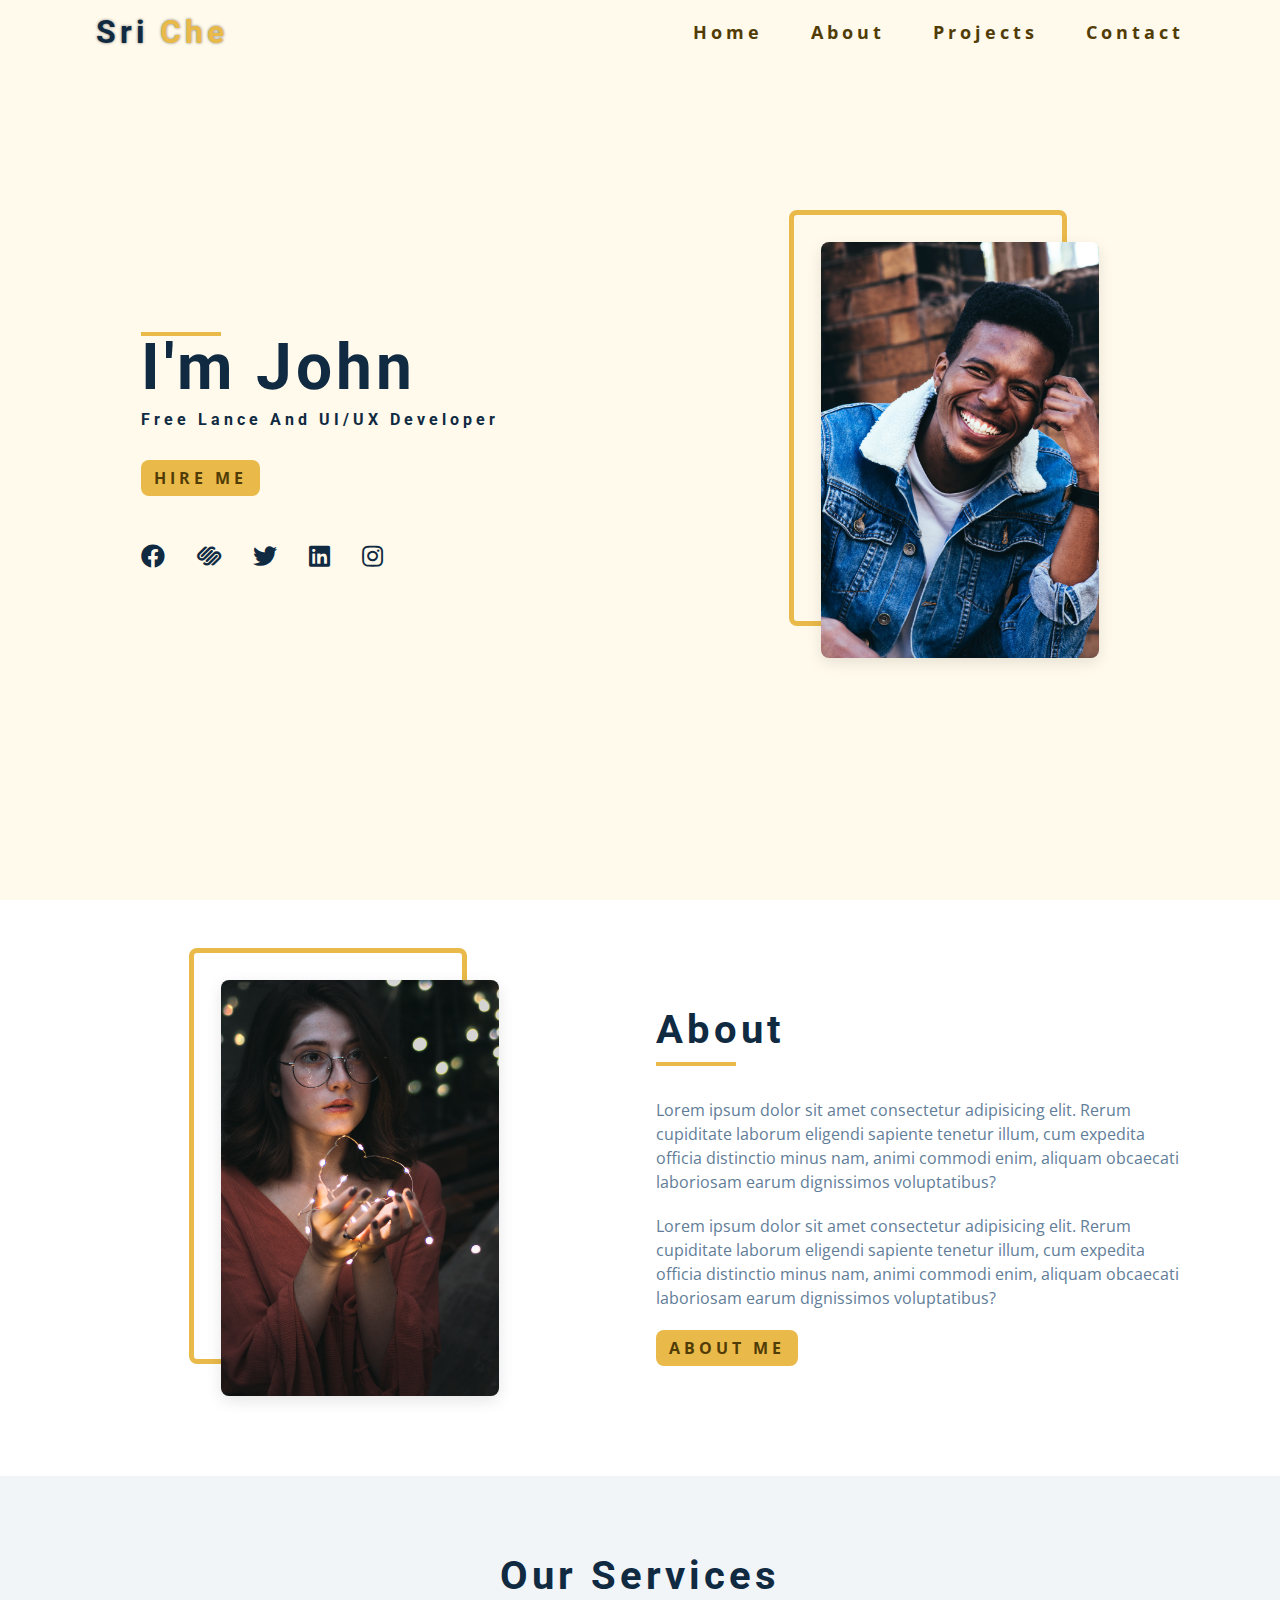
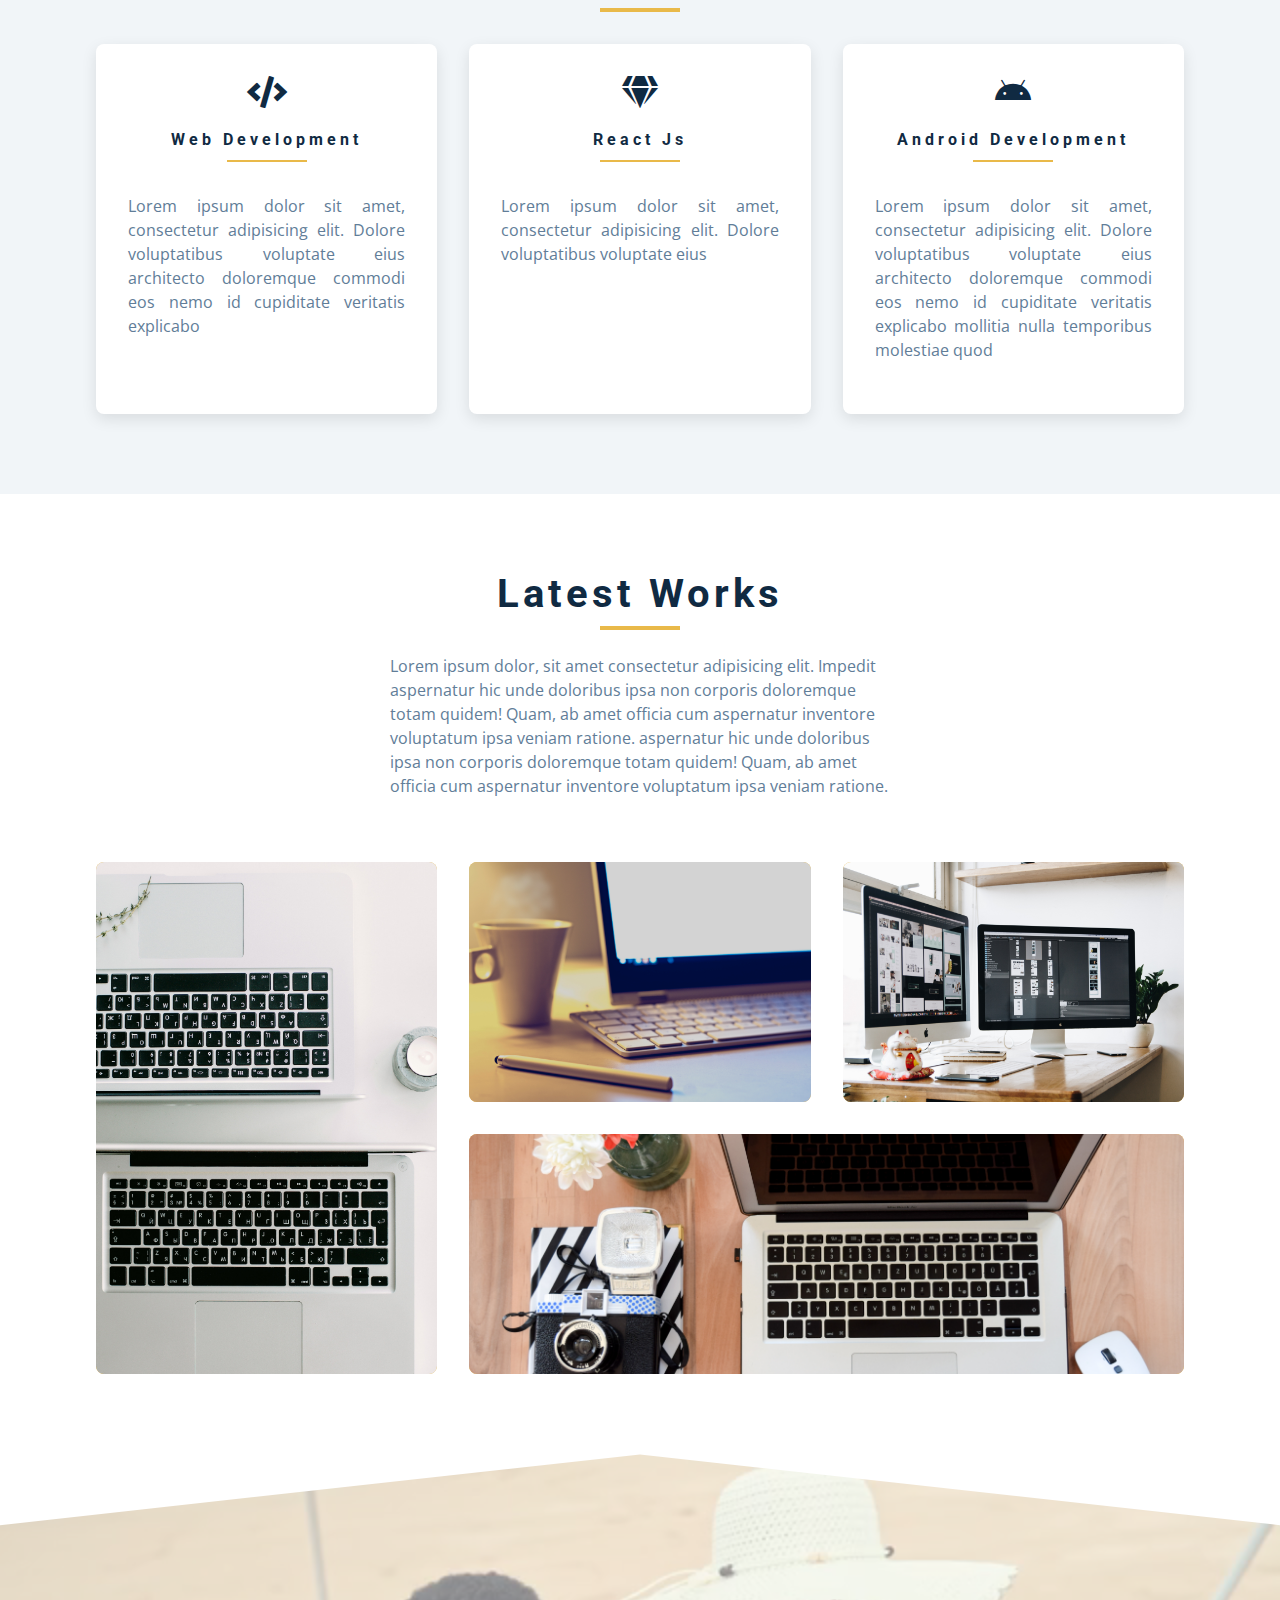
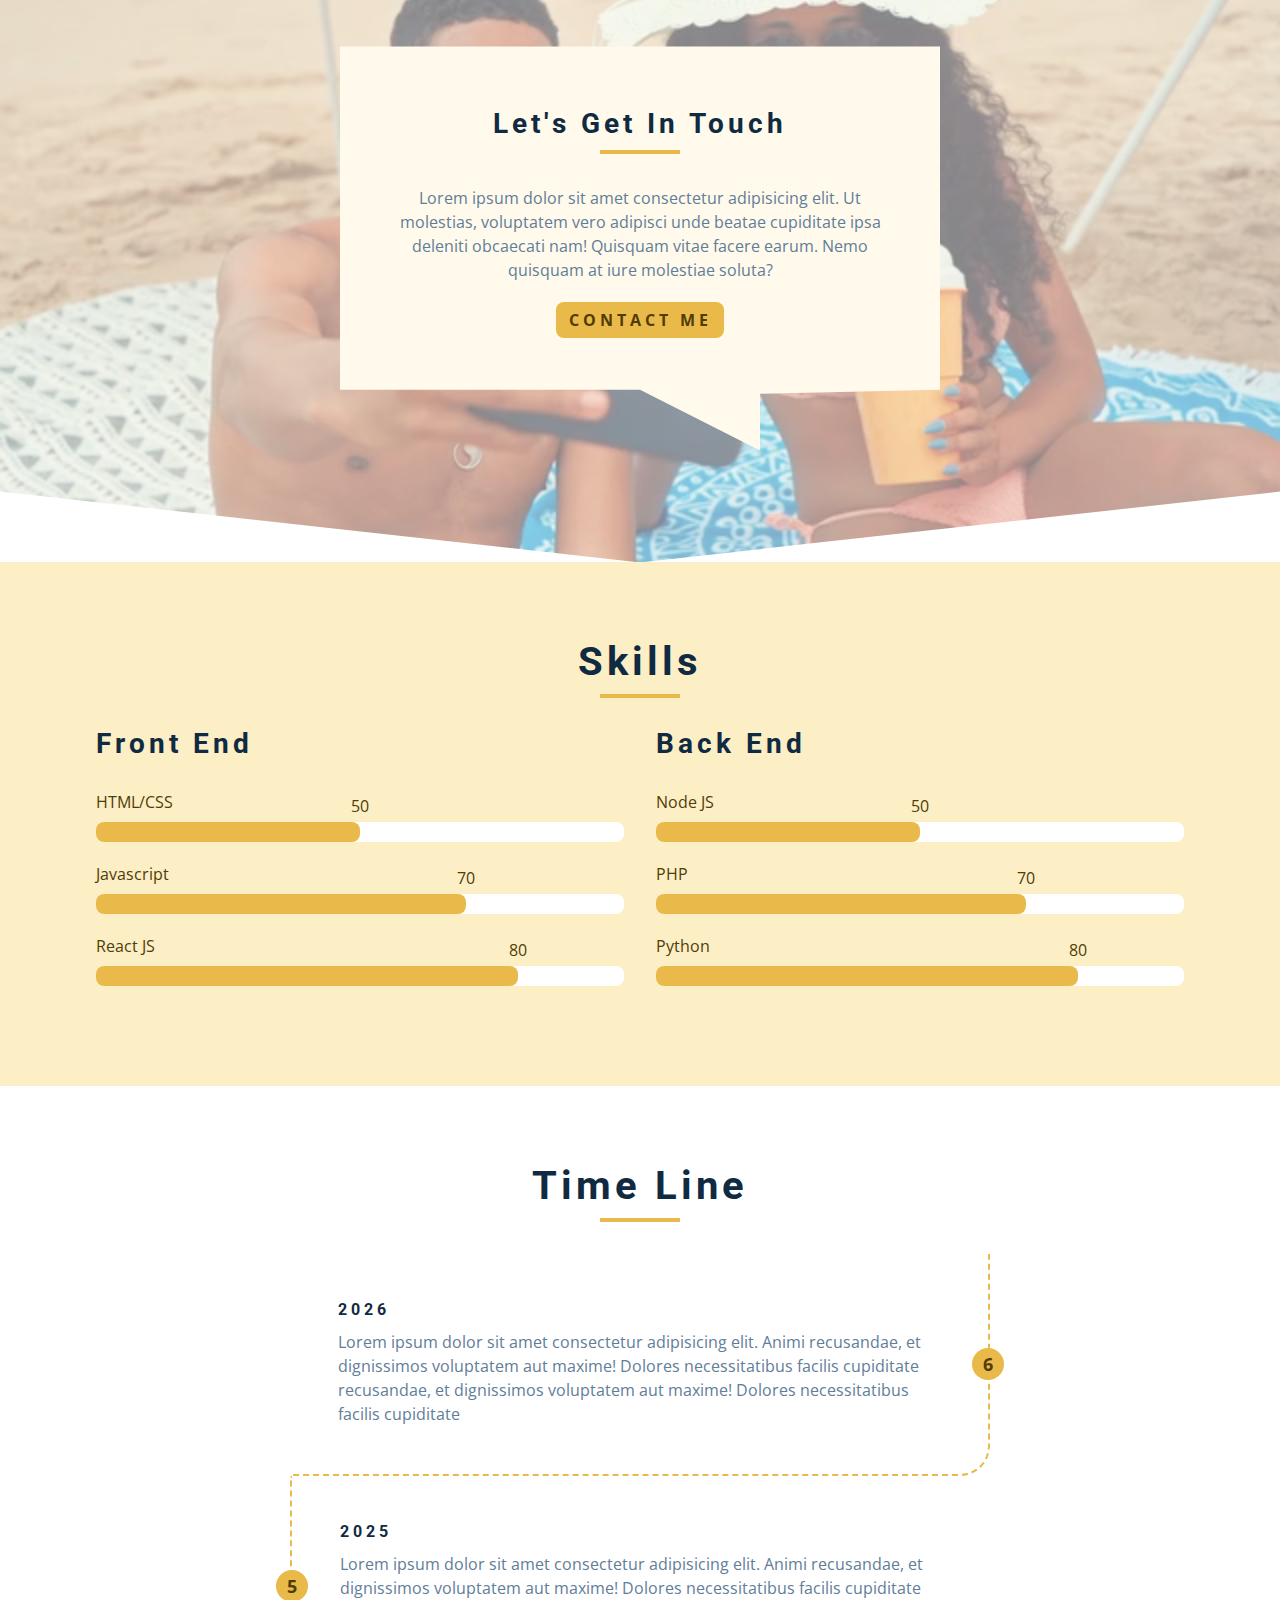
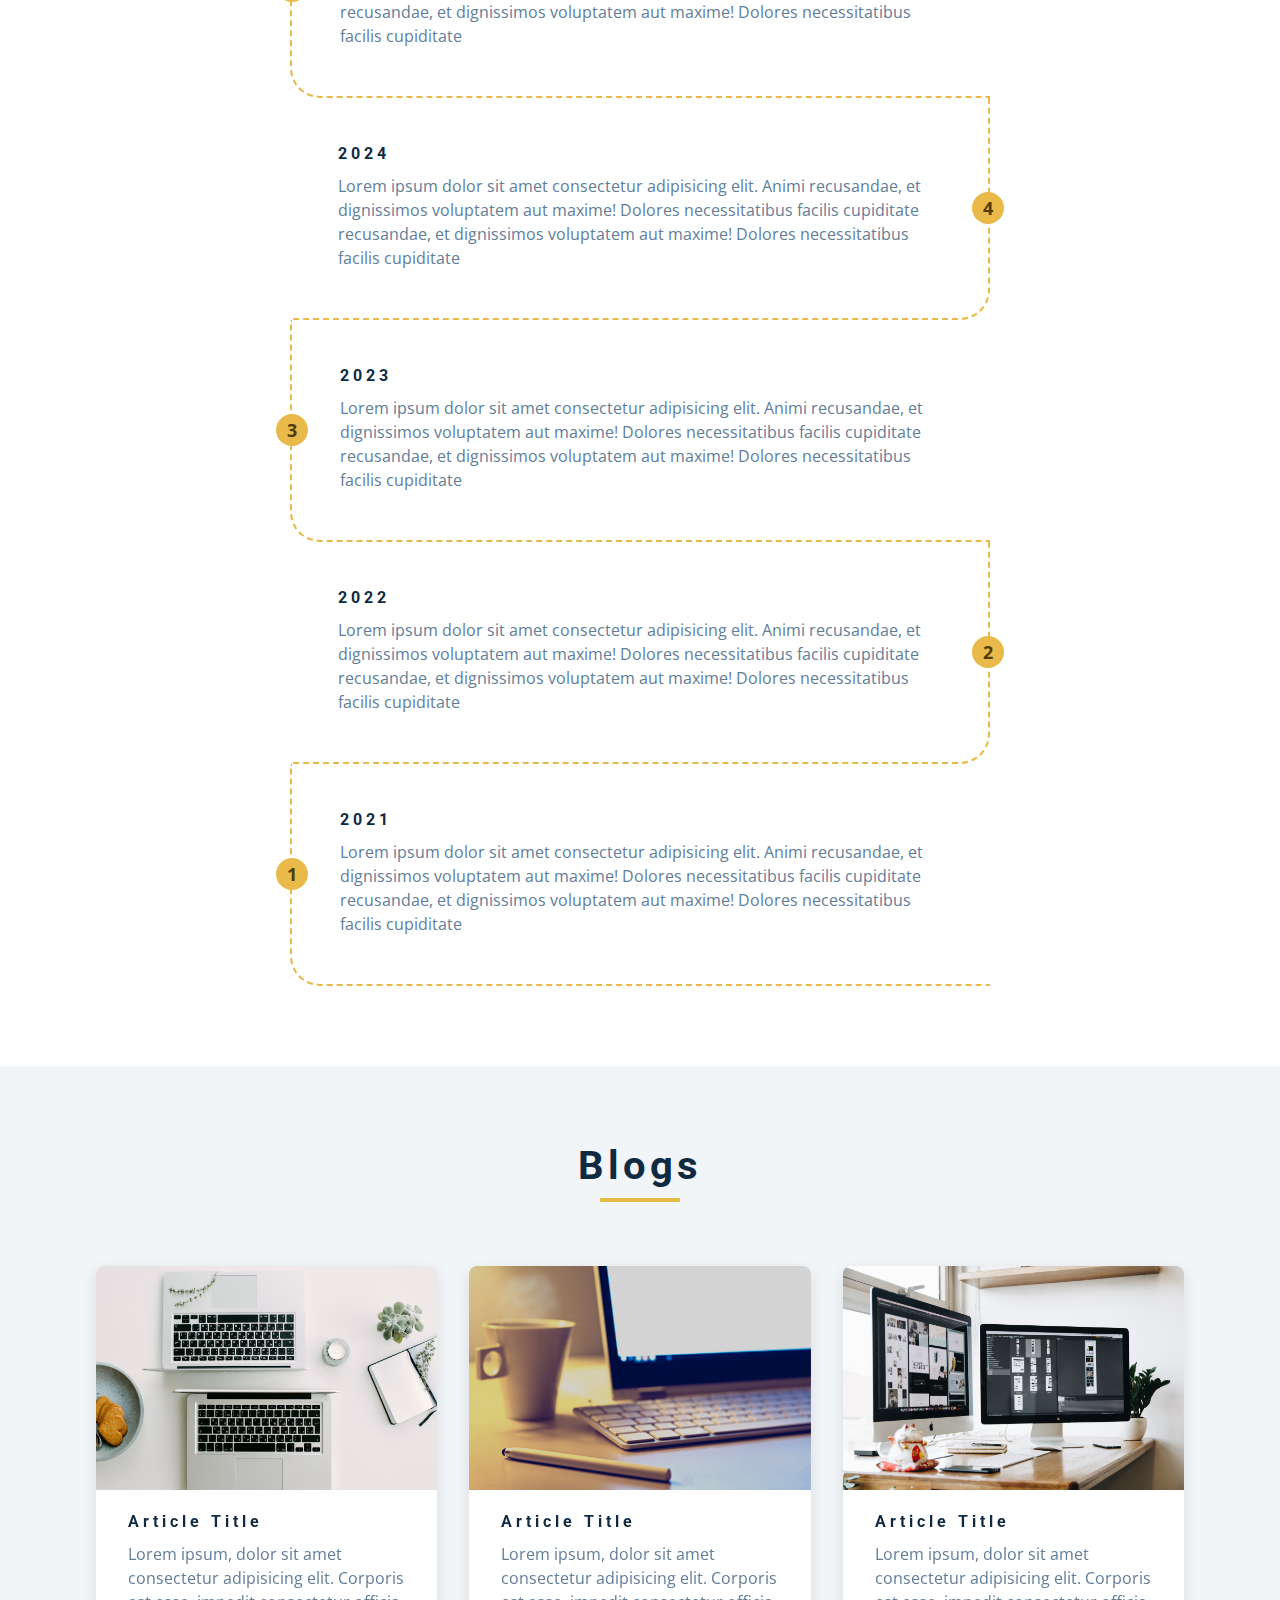
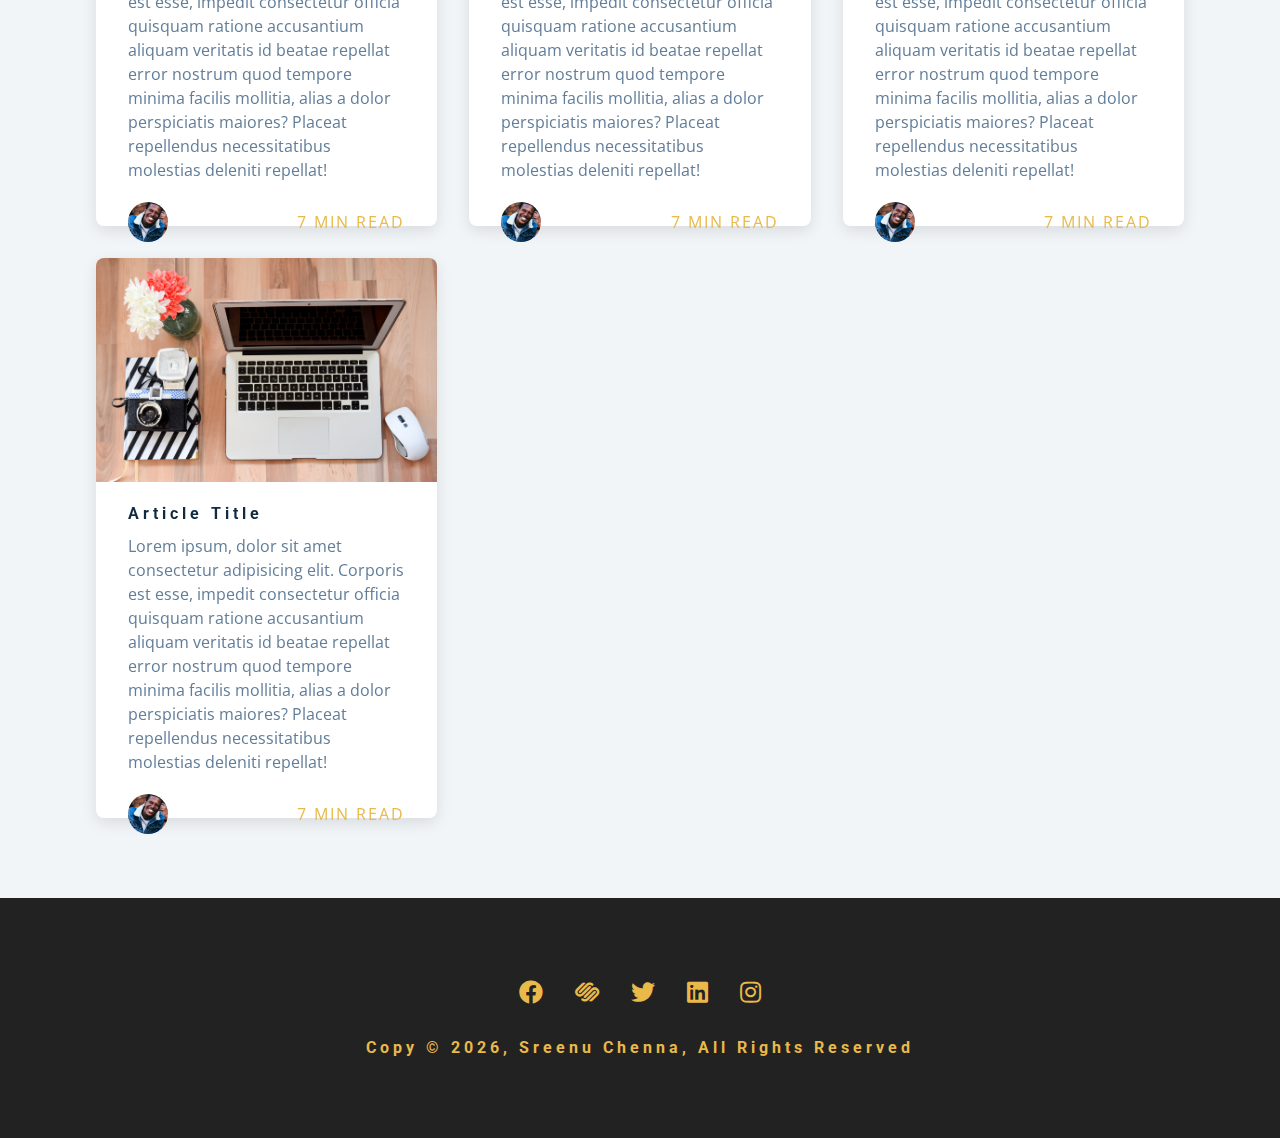
<file: index.html>
<html lang="en">
  <head>
    <meta charset="UTF-8" />
    <meta http-equiv="X-UA-Compatible" content="IE=edge" />
    <meta name="viewport" content="width=device-width, initial-scale=1.0" />
    <title>Document</title>
    <link
      rel="stylesheet"
      href="https://cdnjs.cloudflare.com/ajax/libs/font-awesome/5.14.0/css/all.min.css"
    />
    <link rel="stylesheet" href="./css/normalize.css" />
    <link rel="stylesheet" href="./css/main.css" />
  </head>
  <body>
    <nav class="navbar">
      <div class="nav-center">
        <div class="nav-header">
          <h2 class="name">sri <span>che</span></h2>
          <button class="nav-btn"><i class="fas fa-bars"></i></button>
        </div>
        <ul class="nav-links">
          <li>
            <a href="index.html">home</a>
          </li>
          <li>
            <a href="about.html">about</a>
          </li>
          <li>
            <a href="projects.html">projects</a>
          </li>
          <li>
            <a href="contact.html">contact</a>
          </li>
        </ul>
      </div>
    </nav>
    <section class="side-bar">
      <button class="close-btn"><i class="fas fa-times"></i></button>
      <div>
        <ul class="sidebar-links mb-2">
          <li>
            <a href="index.html">home</a>
          </li>
          <li>
            <a href="about.html">about</a>
          </li>
          <li>
            <a href="projects.html">projects</a>
          </li>
          <li>
            <a href="contact.html">contact</a>
          </li>
        </ul>
        <div class="social-icons">
          <a href="#"><i class="fab fa-facebook"></i></a>
          <a href="#"><i class="fab fa-squarespace"></i></a>
          <a href="#"><i class="fab fa-twitter"></i></a>
          <a href="#"><i class="fab fa-linkedin"></i></a>
          <a href="#"><i class="fab fa-instagram"></i></a>
        </div>
      </div>
    </section>
    <div class="main">
      <div class="main-info">
        <div class="underline ml-0"></div>
        <h1>I'm john</h1>
        <h4 class="mb-2">free lance and UI/UX developer</h4>
        <a href="about.html" class="btn mb-3">hire me</a>
        <div class="social-icons">
          <a href="#"><i class="fab fa-facebook"></i></a>
          <a href="#"><i class="fab fa-squarespace"></i></a>
          <a href="#"><i class="fab fa-twitter"></i></a>
          <a href="#"><i class="fab fa-linkedin"></i></a>
          <a href="#"><i class="fab fa-instagram"></i></a>
        </div>
      </div>
      <div class="main-img-container">
        <img src="./css/main-img.jpg" alt="" />
      </div>
    </div>
    <section class="section about">
      <div class="section-center about-center">
        <div class="about-img-container">
          <img src="./css/main-img-2.jpg" alt="" />
        </div>
        <div class="about-info">
          <div class="section-title">
            <h2>about</h2>
            <div class="underline ml-0"></div>
          </div>
          <p>
            Lorem ipsum dolor sit amet consectetur adipisicing elit. Rerum
            cupiditate laborum eligendi sapiente tenetur illum, cum expedita
            officia distinctio minus nam, animi commodi enim, aliquam obcaecati
            laboriosam earum dignissimos voluptatibus?
          </p>
          <p>
            Lorem ipsum dolor sit amet consectetur adipisicing elit. Rerum
            cupiditate laborum eligendi sapiente tenetur illum, cum expedita
            officia distinctio minus nam, animi commodi enim, aliquam obcaecati
            laboriosam earum dignissimos voluptatibus?
          </p>
          <a href="about.html" class="btn">about me</a>
        </div>
      </div>
    </section>
    <section class="section services">
      <div class="section-title">
        <h2>our services</h2>
        <div class="underline"></div>
      </div>
      <div class="section-center services-center">
        <!-- single item -->
        <article class="service">
          <span><i class="fas fa-code"></i></span>
          <div class="section-title">
            <h4>web development</h4>
            <div class="underline"></div>
          </div>
          <p class="service-text">
            Lorem ipsum dolor sit amet, consectetur adipisicing elit. Dolore
            voluptatibus voluptate eius architecto doloremque commodi eos nemo
            id cupiditate veritatis explicabo
          </p>
        </article>
        <!-- end of  single item -->
        <!-- single item -->
        <article class="service">
          <span><i class="fas fa-gem"></i></span>
          <div class="section-title">
            <h4>react js</h4>
            <div class="underline"></div>
          </div>
          <p class="service-text">
            Lorem ipsum dolor sit amet, consectetur adipisicing elit. Dolore
            voluptatibus voluptate eius
          </p>
        </article>
        <!-- end of  single item -->
        <!-- single item -->
        <article class="service">
          <span><i class="fab fa-android"></i></span>
          <div class="section-title">
            <h4>android development</h4>
            <div class="underline"></div>
          </div>
          <p class="service-text">
            Lorem ipsum dolor sit amet, consectetur adipisicing elit. Dolore
            voluptatibus voluptate eius architecto doloremque commodi eos nemo
            id cupiditate veritatis explicabo mollitia nulla temporibus
            molestiae quod
          </p>
        </article>
        <!-- end of  single item -->
      </div>
    </section>
    <section class="section projects">
      <div class="section-title">
        <h2 class="tc">Latest Works</h2>
        <div class="underline"></div>
      </div>
      <p class="project-text">
        Lorem ipsum dolor, sit amet consectetur adipisicing elit. Impedit
        aspernatur hic unde doloribus ipsa non corporis doloremque totam quidem!
        Quam, ab amet officia cum aspernatur inventore voluptatum ipsa veniam
        ratione. aspernatur hic unde doloribus ipsa non corporis doloremque
        totam quidem! Quam, ab amet officia cum aspernatur inventore voluptatum
        ipsa veniam ratione.
      </p>
      <div class="section-center projects-center">
        <!-- single item -->
        <a href="projects.html" class="project-1">
          <div class="project-img-container">
            <img src="./css/laptop-14.jpg" class="project-img height-100" />
            <div class="project-info">
              <h4>project title</h4>
              <p>client name</p>
            </div>
          </div>
        </a>
        <!-- end of single item -->
        <!-- single item -->
        <a href="projects.html" class="project-2">
          <div class="project-img-container">
            <img src="./css/laptop-2.jpg" class="project-img" />
            <div class="project-info">
              <h4>project title</h4>
              <p>client name</p>
            </div>
          </div>
        </a>
        <!-- end of single item -->
        <!-- single item -->
        <a href="projects.html" class="project-3">
          <div class="project-img-container">
            <img src="./css/laptop-3.jpg" class="project-img" />
            <div class="project-info">
              <h4>project title</h4>
              <p>client name</p>
            </div>
          </div>
        </a>
        <!-- end of single item -->
        <!-- single item -->
        <a href="projects.html" class="project-4">
          <div class="project-img-container">
            <img src="./css/laptop-4.jpg" class="project-img" />
            <div class="project-info">
              <h4>project title</h4>
              <p>client name</p>
            </div>
          </div>
        </a>
        <!-- end of single item -->
      </div>
    </section>
    <section class="contact">
      <video loop autoplay muted class="video-container">
        <source src="./css/main-video.mp4" />
      </video>
      <div class="overlay"></div>
      <div class="contact-info">
        <div class="section-title">
          <h3>let's get in touch</h3>
          <div class="underline"></div>
        </div>
        <p>
          Lorem ipsum dolor sit amet consectetur adipisicing elit. Ut molestias,
          voluptatem vero adipisci unde beatae cupiditate ipsa deleniti
          obcaecati nam! Quisquam vitae facere earum. Nemo quisquam at iure
          molestiae soluta?
        </p>
        <a href="contact.html" class="btn">contact me</a>
      </div>
    </section>

    <section class="section skills">
      <div class="section-title">
        <h2 class="tc">skills</h2>
        <div class="underline"></div>
      </div>
      <div class="section-center skills-center">
        <!-- front end  -->
        <div class="front-end">
          <h3 class="mb-2">Front End</h3>
          <!-- single skill -->
          <div class="single-skill">
            <p class="skill-name">HTML/CSS</p>
            <div class="skill-bar">
              <div class="skill-value value-50"></div>
              <p class="value left-50">50</p>
            </div>
          </div>
          <!-- end of single skill -->
          <!-- single skill -->
          <div class="single-skill">
            <p class="skill-name">Javascript</p>
            <div class="skill-bar">
              <div class="skill-value value-70"></div>
              <p class="value left-70">70</p>
            </div>
          </div>
          <!-- end of single skill -->
          <!-- single skill -->
          <div class="single-skill">
            <p class="skill-name">React JS</p>
            <div class="skill-bar">
              <div class="skill-value value-80"></div>
              <p class="value left-80">80</p>
            </div>
          </div>
          <!-- end of single skill -->
        </div>
        <!-- back end  -->
        <div class="front-end">
          <h3 class="mb-2">Back end</h3>
          <!-- single skill -->
          <div class="single-skill">
            <p class="skill-name">Node JS</p>
            <div class="skill-bar">
              <div class="skill-value value-50"></div>
              <p class="value left-50">50</p>
            </div>
          </div>
          <!-- end of single skill -->
          <!-- single skill -->
          <div class="single-skill">
            <p class="skill-name">PHP</p>
            <div class="skill-bar">
              <div class="skill-value value-70"></div>
              <p class="value left-70">70</p>
            </div>
          </div>
          <!-- end of single skill -->
          <!-- single skill -->
          <div class="single-skill">
            <p class="skill-name">Python</p>
            <div class="skill-bar">
              <div class="skill-value value-80"></div>
              <p class="value left-80">80</p>
            </div>
          </div>
          <!-- end of single skill -->
        </div>
      </div>
    </section>

    <section class="section timeline">
      <div class="section-title">
        <h2 class="tc">time line</h2>
        <div class="underline"></div>
      </div>
      <div class="timeline-center">
        <!-- single timeline -->
        <article>
          <h4></h4>
          <p class="mb-0">
            Lorem ipsum dolor sit amet consectetur adipisicing elit. Animi
            recusandae, et dignissimos voluptatem aut maxime! Dolores
            necessitatibus facilis cupiditate recusandae, et dignissimos
            voluptatem aut maxime! Dolores necessitatibus facilis cupiditate
          </p>
          <div class="number">5</div>
        </article>
        <!-- end of single timeline -->
        <!-- single timeline -->
        <article>
          <h4></h4>
          <p class="mb-0">
            Lorem ipsum dolor sit amet consectetur adipisicing elit. Animi
            recusandae, et dignissimos voluptatem aut maxime! Dolores
            necessitatibus facilis cupiditate recusandae, et dignissimos
            voluptatem aut maxime! Dolores necessitatibus facilis cupiditate
          </p>
          <div class="number">5</div>
        </article>
        <!-- end of single timeline -->
        <!-- single timeline -->
        <article>
          <h4></h4>
          <p class="mb-0">
            Lorem ipsum dolor sit amet consectetur adipisicing elit. Animi
            recusandae, et dignissimos voluptatem aut maxime! Dolores
            necessitatibus facilis cupiditate recusandae, et dignissimos
            voluptatem aut maxime! Dolores necessitatibus facilis cupiditate
          </p>
          <div class="number">5</div>
        </article>
        <!-- end of single timeline -->
        <!-- single timeline -->
        <article>
          <h4></h4>
          <p class="mb-0">
            Lorem ipsum dolor sit amet consectetur adipisicing elit. Animi
            recusandae, et dignissimos voluptatem aut maxime! Dolores
            necessitatibus facilis cupiditate recusandae, et dignissimos
            voluptatem aut maxime! Dolores necessitatibus facilis cupiditate
          </p>
          <div class="number">5</div>
        </article>
        <!-- end of single timeline -->
        <!-- single timeline -->
        <article>
          <h4></h4>
          <p class="mb-0">
            Lorem ipsum dolor sit amet consectetur adipisicing elit. Animi
            recusandae, et dignissimos voluptatem aut maxime! Dolores
            necessitatibus facilis cupiditate recusandae, et dignissimos
            voluptatem aut maxime! Dolores necessitatibus facilis cupiditate
          </p>
          <div class="number">5</div>
        </article>
        <!-- end of single timeline -->
        <!-- single timeline -->
        <article>
          <h4></h4>
          <p class="mb-0">
            Lorem ipsum dolor sit amet consectetur adipisicing elit. Animi
            recusandae, et dignissimos voluptatem aut maxime! Dolores
            necessitatibus facilis cupiditate recusandae, et dignissimos
            voluptatem aut maxime! Dolores necessitatibus facilis cupiditate
          </p>
          <div class="number">5</div>
        </article>
        <!-- end of single timeline -->
      </div>
    </section>
    <section class="section blogs">
      <div class="section-title">
        <h2 class="tc">blogs</h2>
        <div class="underline"></div>
      </div>
      <div class="section-center blogs-center">
        <!-- single blog -->
        <article class="single-blog">
          <div class="single-blog-front">
            <img src="./css/laptop-14.jpg" alt="" />
            <div class="blog-info">
              <h4>article title</h4>
              <p>
                Lorem ipsum, dolor sit amet consectetur adipisicing elit.
                Corporis est esse, impedit consectetur officia quisquam ratione
                accusantium aliquam veritatis id beatae repellat error nostrum
                quod tempore minima facilis mollitia, alias a dolor perspiciatis
                maiores? Placeat repellendus necessitatibus molestias deleniti
                repellat!
              </p>
              <div class="blog-footer">
                <img src="./css/main-img.jpg" alt="" />
                <p class="mb-0">7 min read</p>
              </div>
            </div>
          </div>
          <div class="single-blog-back">
            <a href="about.html" class="btn">read more</a>
          </div>
        </article>
        <!-- end of single blog -->
        <!-- single blog -->
        <article class="single-blog">
          <div class="single-blog-front">
            <img src="./css/laptop-2.jpg" alt="" />
            <div class="blog-info">
              <h4>article title</h4>
              <p>
                Lorem ipsum, dolor sit amet consectetur adipisicing elit.
                Corporis est esse, impedit consectetur officia quisquam ratione
                accusantium aliquam veritatis id beatae repellat error nostrum
                quod tempore minima facilis mollitia, alias a dolor perspiciatis
                maiores? Placeat repellendus necessitatibus molestias deleniti
                repellat!
              </p>
              <div class="blog-footer">
                <img src="./css/main-img.jpg" alt="" />
                <p class="mb-0">7 min read</p>
              </div>
            </div>
          </div>
          <div class="single-blog-back">
            <a href="about.html" class="btn">read more</a>
          </div>
        </article>
        <!-- end of single blog -->
        <!-- single blog -->
        <article class="single-blog">
          <div class="single-blog-front">
            <img src="./css/laptop-3.jpg" alt="" />
            <div class="blog-info">
              <h4>article title</h4>
              <p>
                Lorem ipsum, dolor sit amet consectetur adipisicing elit.
                Corporis est esse, impedit consectetur officia quisquam ratione
                accusantium aliquam veritatis id beatae repellat error nostrum
                quod tempore minima facilis mollitia, alias a dolor perspiciatis
                maiores? Placeat repellendus necessitatibus molestias deleniti
                repellat!
              </p>
              <div class="blog-footer">
                <img src="./css/main-img.jpg" alt="" />
                <p class="mb-0">7 min read</p>
              </div>
            </div>
          </div>
          <div class="single-blog-back">
            <a href="about.html" class="btn">read more</a>
          </div>
        </article>
        <!-- end of single blog -->
        <!-- single blog -->
        <article class="single-blog">
          <div class="single-blog-front">
            <img src="./css/laptop-4.jpg" alt="" />
            <div class="blog-info">
              <h4>article title</h4>
              <p>
                Lorem ipsum, dolor sit amet consectetur adipisicing elit.
                Corporis est esse, impedit consectetur officia quisquam ratione
                accusantium aliquam veritatis id beatae repellat error nostrum
                quod tempore minima facilis mollitia, alias a dolor perspiciatis
                maiores? Placeat repellendus necessitatibus molestias deleniti
                repellat!
              </p>
              <div class="blog-footer">
                <img src="./css/main-img.jpg" alt="" />
                <p class="mb-0">7 min read</p>
              </div>
            </div>
          </div>
          <div class="single-blog-back">
            <a href="about.html" class="btn">read more</a>
          </div>
        </article>
        <!-- end of single blog -->
      </div>
    </section>

    <section class="section main-footer">
      <div class="social-icons footer-icons mb-2">
        <a href="#"><i class="fab fa-facebook"></i></a>
        <a href="#"><i class="fab fa-squarespace"></i></a>
        <a href="#"><i class="fab fa-twitter"></i></a>
        <a href="#"><i class="fab fa-linkedin"></i></a>
        <a href="#"><i class="fab fa-instagram"></i></a>
      </div>
      <h4 class="mb-0">
        copy &copy; <span id="date"></span>, Sreenu Chenna, all rights reserved
      </h4>
    </section>

    <script src="./JS/main.js"></script>
  </body>
</html>
</file>
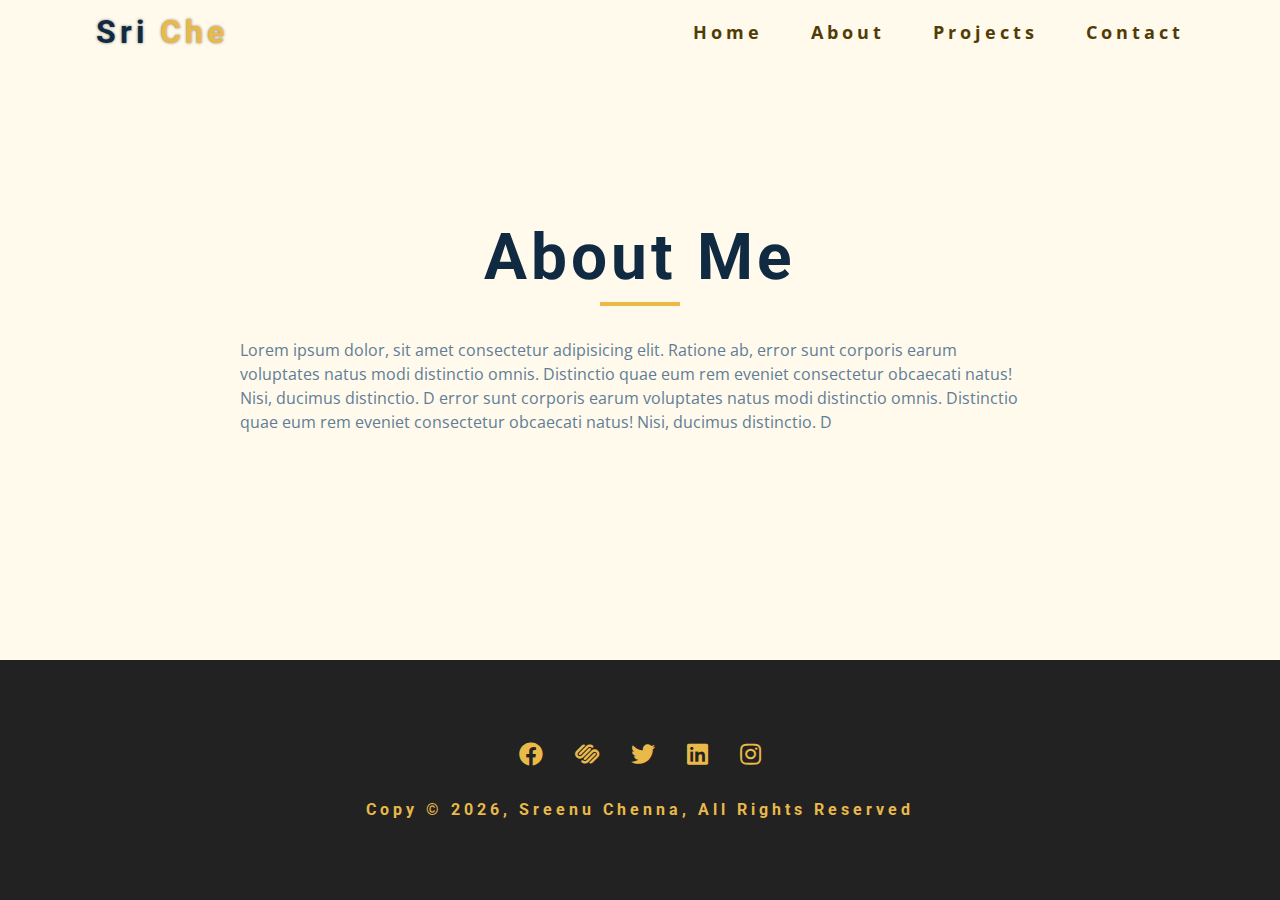
<file: about.html>
<html lang="en">
  <head>
    <meta charset="UTF-8" />
    <meta http-equiv="X-UA-Compatible" content="IE=edge" />
    <meta name="viewport" content="width=device-width, initial-scale=1.0" />
    <title>Document</title>
    <link
      rel="stylesheet"
      href="https://cdnjs.cloudflare.com/ajax/libs/font-awesome/5.14.0/css/all.min.css"
    />
    <link rel="stylesheet" href="./css/normalize.css" />
    <link rel="stylesheet" href="./css/main.css" />
  </head>
  <body>
    <nav class="navbar">
      <div class="nav-center">
        <div class="nav-header">
          <h2 class="name">sri <span>che</span></h2>
          <button class="nav-btn"><i class="fas fa-bars"></i></button>
        </div>
        <ul class="nav-links">
          <li>
            <a href="index.html">home</a>
          </li>
          <li>
            <a href="about.html">about</a>
          </li>
          <li>
            <a href="projects.html">projects</a>
          </li>
          <li>
            <a href="contact.html">contact</a>
          </li>
        </ul>
      </div>
    </nav>
    <section class="side-bar">
      <button class="close-btn"><i class="fas fa-times"></i></button>
      <div>
        <ul class="sidebar-links mb-2">
          <li>
            <a href="index.html">home</a>
          </li>
          <li>
            <a href="about.html">about</a>
          </li>
          <li>
            <a href="projects.html">projects</a>
          </li>
          <li>
            <a href="contact.html">contact</a>
          </li>
        </ul>
        <div class="social-icons">
          <a href="#"><i class="fab fa-facebook"></i></a>
          <a href="#"><i class="fab fa-squarespace"></i></a>
          <a href="#"><i class="fab fa-twitter"></i></a>
          <a href="#"><i class="fab fa-linkedin"></i></a>
          <a href="#"><i class="fab fa-instagram"></i></a>
        </div>
      </div>
    </section>
    <div class="main about-page">
      <div>
        <div class="section-title mb-1">
          <h1 class="tc">about me</h1>
          <div class="underline"></div>
        </div>
        <p>
          Lorem ipsum dolor, sit amet consectetur adipisicing elit. Ratione ab,
          error sunt corporis earum voluptates natus modi distinctio omnis.
          Distinctio quae eum rem eveniet consectetur obcaecati natus! Nisi,
          ducimus distinctio. D error sunt corporis earum voluptates natus modi
          distinctio omnis. Distinctio quae eum rem eveniet consectetur
          obcaecati natus! Nisi, ducimus distinctio. D
        </p>
      </div>
    </div>
    <section class="section main-footer">
      <div class="social-icons footer-icons mb-2">
        <a href="#"><i class="fab fa-facebook"></i></a>
        <a href="#"><i class="fab fa-squarespace"></i></a>
        <a href="#"><i class="fab fa-twitter"></i></a>
        <a href="#"><i class="fab fa-linkedin"></i></a>
        <a href="#"><i class="fab fa-instagram"></i></a>
      </div>
      <h4 class="mb-0">
        copy &copy; <span id="date"></span>, Sreenu Chenna, all rights reserved
      </h4>
    </section>
    <script src="./JS/main.js"></script>
  </body>
</html>
</file>
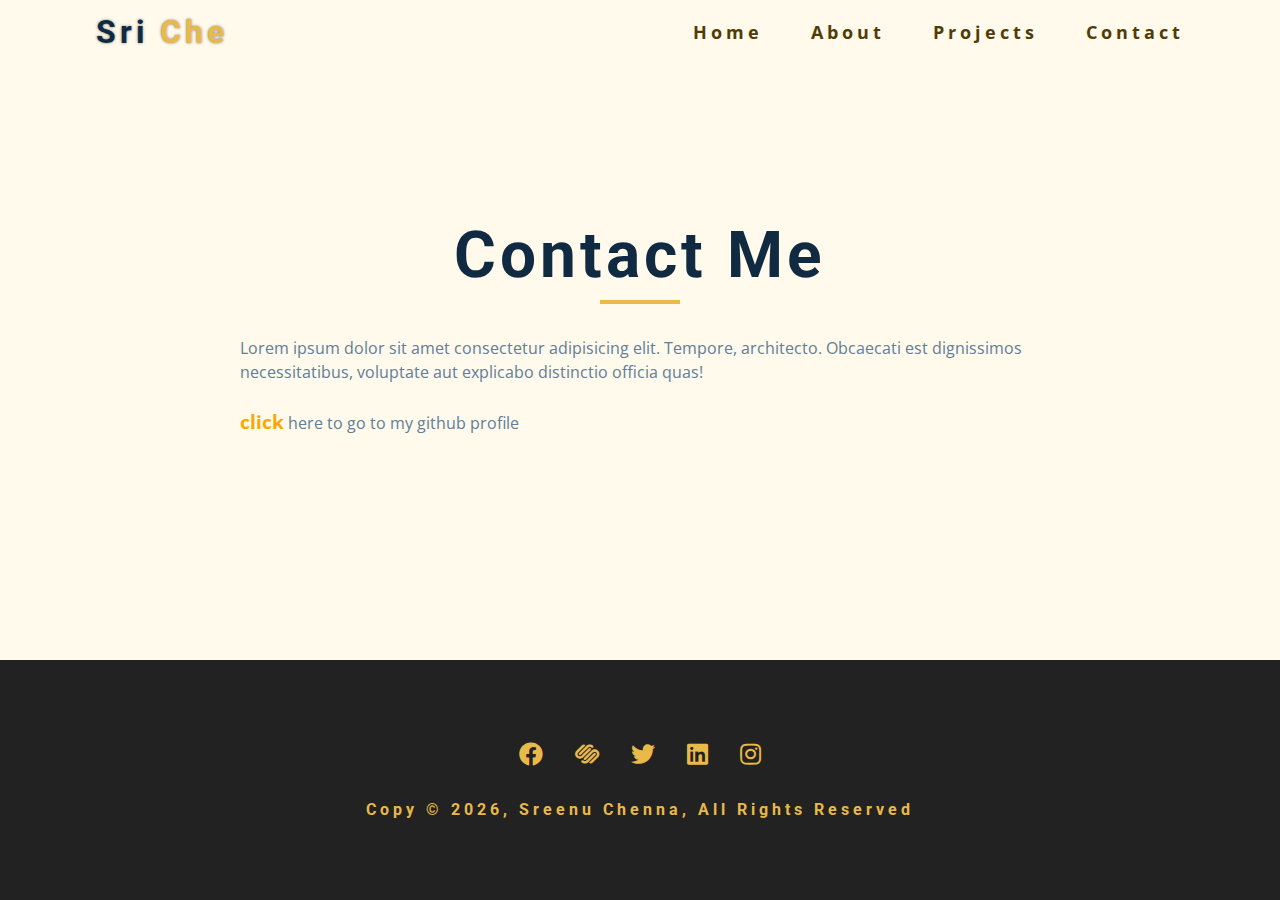
<file: contact.html>
<html lang="en">
  <head>
    <meta charset="UTF-8" />
    <meta http-equiv="X-UA-Compatible" content="IE=edge" />
    <meta name="viewport" content="width=device-width, initial-scale=1.0" />
    <title>Document</title>
    <link
      rel="stylesheet"
      href="https://cdnjs.cloudflare.com/ajax/libs/font-awesome/5.14.0/css/all.min.css"
    />
    <link rel="stylesheet" href="./css/normalize.css" />
    <link rel="stylesheet" href="./css/main.css" />
  </head>
  <body>
    <nav class="navbar">
      <div class="nav-center">
        <div class="nav-header">
          <h2 class="name">sri <span>che</span></h2>
          <button class="nav-btn"><i class="fas fa-bars"></i></button>
        </div>
        <ul class="nav-links">
          <li>
            <a href="index.html">home</a>
          </li>
          <li>
            <a href="about.html">about</a>
          </li>
          <li>
            <a href="projects.html">projects</a>
          </li>
          <li>
            <a href="contact.html">contact</a>
          </li>
        </ul>
      </div>
    </nav>
    <section class="side-bar">
      <button class="close-btn"><i class="fas fa-times"></i></button>
      <div>
        <ul class="sidebar-links mb-2">
          <li>
            <a href="index.html">home</a>
          </li>
          <li>
            <a href="about.html">about</a>
          </li>
          <li>
            <a href="projects.html">projects</a>
          </li>
          <li>
            <a href="contact.html">contact</a>
          </li>
        </ul>
        <div class="social-icons">
          <a href="#"><i class="fab fa-facebook"></i></a>
          <a href="#"><i class="fab fa-squarespace"></i></a>
          <a href="#"><i class="fab fa-twitter"></i></a>
          <a href="#"><i class="fab fa-linkedin"></i></a>
          <a href="#"><i class="fab fa-instagram"></i></a>
        </div>
      </div>
    </section>
    <div class="main about-page">
      <div>
        <div class="section-title mb-1">
          <h1 class="tc">contact me</h1>
          <div class="underline"></div>
        </div>
        <p>
          Lorem ipsum dolor sit amet consectetur adipisicing elit. Tempore,
          architecto. Obcaecati est dignissimos necessitatibus, voluptate aut
          explicabo distinctio officia quas!
        </p>
        <br />
        <p>
          <a
            href="https://github.com/csrinu236"
            style="font-weight: bold; font-size: 1.2rem; color: orange"
            >click</a
          >
          here to go to my github profile
        </p>
      </div>
    </div>
    <section class="section main-footer">
      <div class="social-icons footer-icons mb-2">
        <a href="#"><i class="fab fa-facebook"></i></a>
        <a href="#"><i class="fab fa-squarespace"></i></a>
        <a href="#"><i class="fab fa-twitter"></i></a>
        <a href="#"><i class="fab fa-linkedin"></i></a>
        <a href="#"><i class="fab fa-instagram"></i></a>
      </div>
      <h4 class="mb-0">
        copy &copy; <span id="date"></span>, Sreenu Chenna, all rights reserved
      </h4>
    </section>
    <script src="./JS/main.js"></script>
  </body>
</html>
</file>
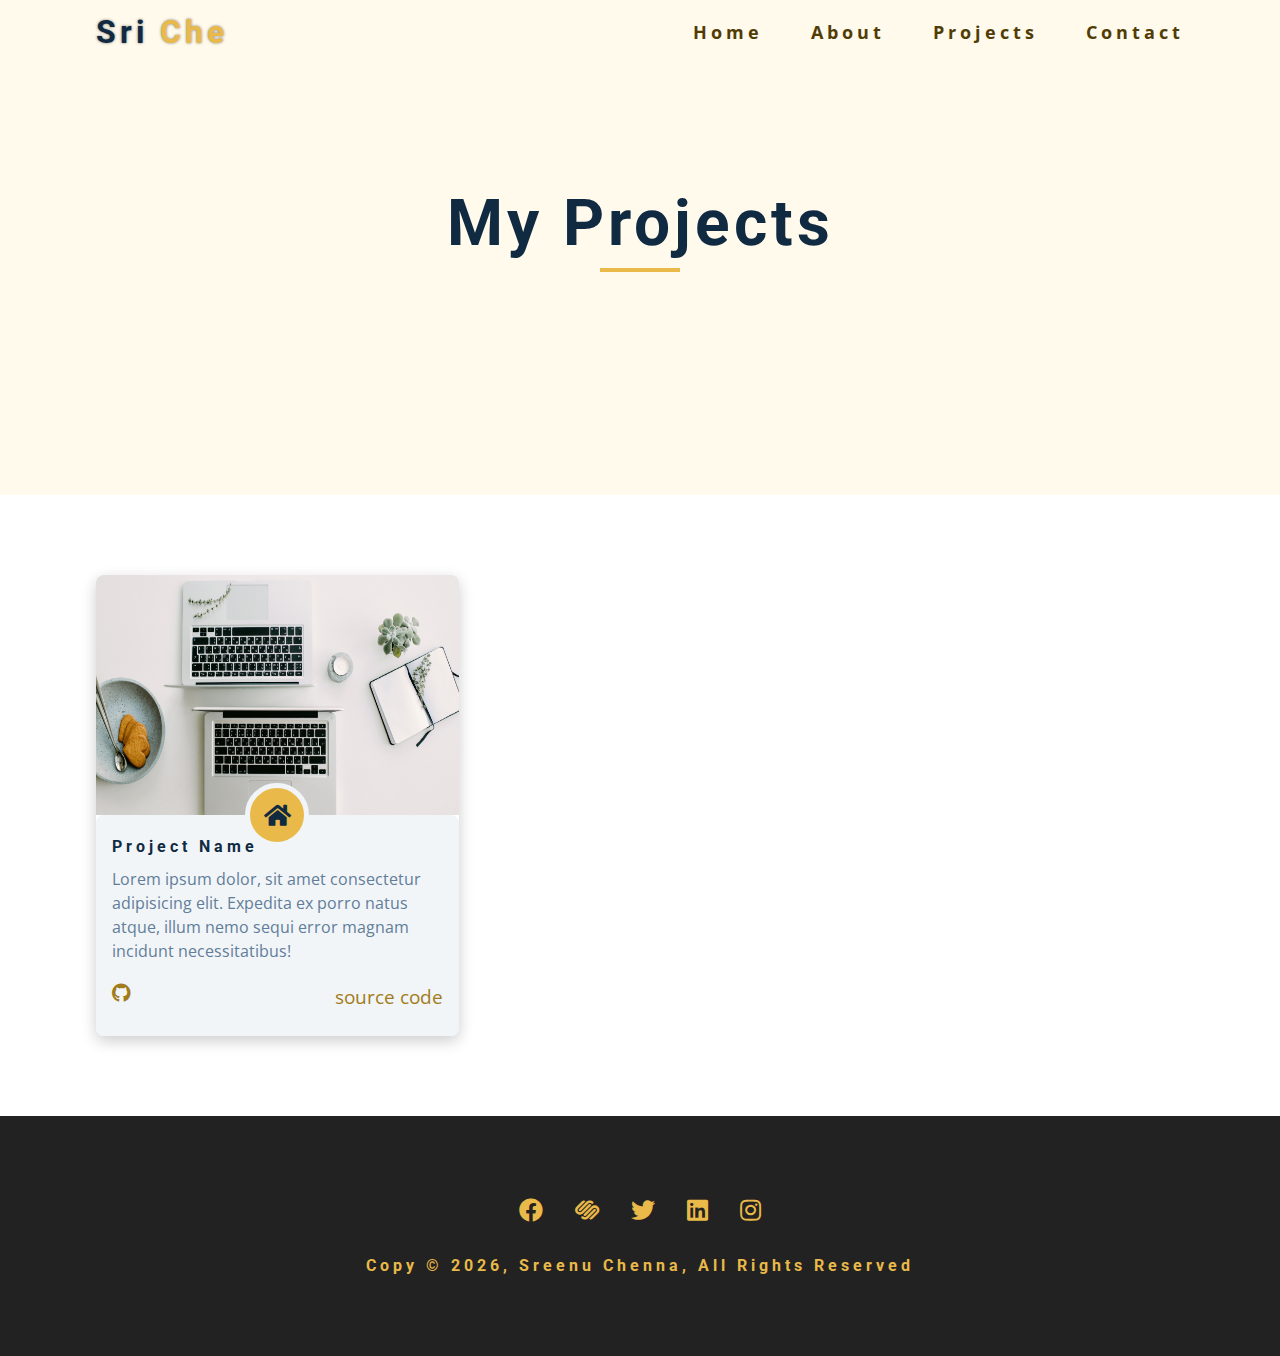
<file: projects.html>
<html lang="en">
  <head>
    <meta charset="UTF-8" />
    <meta http-equiv="X-UA-Compatible" content="IE=edge" />
    <meta name="viewport" content="width=device-width, initial-scale=1.0" />
    <title>Document</title>
    <link
      rel="stylesheet"
      href="https://cdnjs.cloudflare.com/ajax/libs/font-awesome/5.14.0/css/all.min.css"
    />
    <link rel="stylesheet" href="./css/normalize.css" />
    <link rel="stylesheet" href="./css/main.css" />
  </head>
  <body>
    <nav class="navbar">
      <div class="nav-center">
        <div class="nav-header">
          <h2 class="name">sri <span>che</span></h2>
          <button class="nav-btn"><i class="fas fa-bars"></i></button>
        </div>
        <ul class="nav-links">
          <li>
            <a href="index.html">home</a>
          </li>
          <li>
            <a href="about.html">about</a>
          </li>
          <li>
            <a href="projects.html">projects</a>
          </li>
          <li>
            <a href="contact.html">contact</a>
          </li>
        </ul>
      </div>
    </nav>
    <section class="side-bar">
      <button class="close-btn"><i class="fas fa-times"></i></button>
      <div>
        <ul class="sidebar-links mb-2">
          <li>
            <a href="index.html">home</a>
          </li>
          <li>
            <a href="about.html">about</a>
          </li>
          <li>
            <a href="projects.html">projects</a>
          </li>
          <li>
            <a href="contact.html">contact</a>
          </li>
        </ul>
        <div class="social-icons">
          <a href="#"><i class="fab fa-facebook"></i></a>
          <a href="#"><i class="fab fa-squarespace"></i></a>
          <a href="#"><i class="fab fa-twitter"></i></a>
          <a href="#"><i class="fab fa-linkedin"></i></a>
          <a href="#"><i class="fab fa-instagram"></i></a>
        </div>
      </div>
    </section>
    <div class="main projects-page">
      <div class="section-title">
        <h1>my projects</h1>
        <div class="underline"></div>
      </div>
    </div>
    <section class="section section-center projects-page-center">
      <!-- single item -->
      <article>
        <div class="project-page-img-container">
          <img src="./css/laptop-14.jpg" alt="" />
          <span><i class="fas fa-home"></i></span>
        </div>
        <div class="project-page-info">
          <h4>Project name</h4>
          <p>
            Lorem ipsum dolor, sit amet consectetur adipisicing elit. Expedita
            ex porro natus atque, illum nemo sequi error magnam incidunt
            necessitatibus!
          </p>
          <div class="project-page-footer">
            <a href="#"><i class="fab fa-github"></i></a>
            <a href="#">source code</i></a>
          </div>
        </div>
      </article>
      <!-- end of single item -->
    </section>
    <section class="section main-footer">
      <div class="social-icons footer-icons mb-2">
        <a href="#"><i class="fab fa-facebook"></i></a>
        <a href="#"><i class="fab fa-squarespace"></i></a>
        <a href="#"><i class="fab fa-twitter"></i></a>
        <a href="#"><i class="fab fa-linkedin"></i></a>
        <a href="#"><i class="fab fa-instagram"></i></a>
      </div>
      <h4 class="mb-0">
        copy &copy; <span id="date"></span>, Sreenu Chenna, all rights reserved
      </h4>
    </section>
    <script src="./JS/main.js"></script>
  </body>
</html>
</file>
<file: css/main.css>
/*
=============== 
Fonts
===============
*/
@import url("https://fonts.googleapis.com/css?family=Open+Sans|Roboto:400,700&display=swap");

/*
=============== 
Variables
===============
*/

:root {
  /* dark shades of primary color*/
  --clr-primary-1: hsl(43, 86%, 17%);
  --clr-primary-2: hsl(43, 77%, 27%);
  --clr-primary-3: hsl(43, 72%, 37%);
  --clr-primary-4: hsl(42, 63%, 48%);
  /* primary/main color */
  --clr-primary-5: hsl(42, 78%, 60%);
  /* lighter shades of primary color */
  --clr-primary-6: hsl(43, 89%, 70%);
  --clr-primary-7: hsl(43, 90%, 76%);
  --clr-primary-8: hsl(45, 86%, 81%);
  --clr-primary-9: hsl(45, 90%, 88%);
  --clr-primary-10: hsl(45, 100%, 96%);
  /* darkest grey - used for headings */
  --clr-grey-1: hsl(209, 61%, 16%);
  --clr-grey-2: hsl(211, 39%, 23%);
  --clr-grey-3: hsl(209, 34%, 30%);
  --clr-grey-4: hsl(209, 28%, 39%);
  /* grey used for paragraphs */
  --clr-grey-5: hsl(210, 22%, 49%);
  --clr-grey-6: hsl(209, 23%, 60%);
  --clr-grey-7: hsl(211, 27%, 70%);
  --clr-grey-8: hsl(210, 31%, 80%);
  --clr-grey-9: hsl(212, 33%, 89%);
  --clr-grey-10: hsl(210, 36%, 96%);
  --clr-white: #fff;
  --ff-primary: "Roboto", sans-serif;
  --ff-secondary: "Open Sans", sans-serif;
  --transition: all 0.3s linear;
  --spacing: 0.25rem;
  --radius: 0.5rem;
  --light-shadow: 0 5px 15px rgba(0, 0, 0, 0.1);
  --dark-shadow: 0 5px 15px rgba(0, 0, 0, 0.2);
  --max-width: 1170px;
}
/*
=============== 
Global Styles
===============
*/

*,
::after,
::before {
  margin: 0;
  padding: 0;
  box-sizing: border-box;
}
body {
  font-family: var(--ff-secondary);
  background: var(--clr-white);
  color: var(--clr-grey-1);
  line-height: 1.5;
  font-size: 0.875rem;
}
ul {
  list-style-type: none;
}
a {
  text-decoration: none;
}
img:not(.nav-logo) {
  width: 100%;
  display: block;
}

h1,
h2,
h3,
h4 {
  letter-spacing: var(--spacing);
  text-transform: capitalize;
  line-height: 1.25;
  margin-bottom: 0.75rem;
  font-family: var(--ff-primary);
}
h1 {
  font-size: 3rem;
}
h2 {
  font-size: 2rem;
}
h3 {
  font-size: 1.25rem;
}
h4 {
  font-size: 0.875rem;
}
p {
  margin-bottom: 1.25rem;
  color: var(--clr-grey-5);
}

@media screen and (min-width: 800px) {
  h1 {
    font-size: 4rem;
  }
  h2 {
    font-size: 2.5rem;
  }
  h3 {
    font-size: 1.75rem;
  }
  h4 {
    font-size: 1rem;
  }
  body {
    font-size: 1rem;
  }
  h1,
  h2,
  h3,
  h4 {
    line-height: 1;
  }
}

.btn {
  border: none;
  background: var(--clr-primary-5);
  color: var(--clr-primary-1);
  transition: var(--transition);
  letter-spacing: var(--spacing);
  padding: 0.375rem 0.8rem;
  font-weight: bold;
  border-radius: var(--radius);
  font-size: 1rem;
  cursor: pointer;
  text-transform: uppercase;
  display: inline-block;
}
.btn:hover {
  background-color: var(--clr-primary-7);
}

.section {
  padding: 5rem 0;
}
.section-center {
  width: 85vw;
  max-width: 1170px;
  margin: 0 auto;
}

.mb-0 {
  margin-bottom: 0;
}
.mb-1 {
  margin-bottom: 1rem;
}
.mb-2 {
  margin-bottom: 2rem;
}
.mb-3 {
  margin-bottom: 3rem;
}
.mb-4 {
  margin-bottom: 4rem;
}

.underline {
  height: 0.25rem;
  width: 5rem;
  background: var(--clr-primary-5);
  margin: 0 auto;
}

.ml-0 {
  margin-left: 0;
}

.name {
  font-size: 2rem;
  text-shadow: 0 0 3px rgba(0, 0, 0, 0.5);
  margin-bottom: 0;
}
.name span {
  color: var(--clr-primary-5);
}
.nav-btn {
  border: none;
  color: var(--clr-primary-5);
  font-size: 2rem;
  cursor: pointer;
  background: transparent;
  transition: var(--transition);
}
.nav-btn:hover {
  transform: scale(1.2);
}
.section-title {
  margin-bottom: 2rem;
}
/*
===========================================================================
Navbar
===========================================================================
*/

.navbar {
  background: var(--clr-white);
  box-shadow: var(--light-shadow);
  padding: 1rem 0;
  position: fixed;
  top: 0;
  left: 0;
  width: 100%;
  z-index: 2;
}

.nav-center {
  width: 85vw;
  margin: 0 auto;
  max-width: 1170px;
  display: flex;
  align-items: center;
  justify-content: space-between;
}
.nav-header {
  display: flex;
  justify-content: space-between;
  align-items: center;
  width: 100%;
}
.nav-links {
  display: none;
}

@media screen and (min-width: 800px) {
  .nav-btn {
    display: none;
  }
  .nav-links {
    display: flex;
    column-gap: 3rem;
  }
  .nav-links a {
    color: var(--clr-primary-1);
    font-size: 1.1rem;
    text-transform: capitalize;
    letter-spacing: var(--spacing);
    transition: var(--transition);
    font-weight: 700;
  }
  .nav-links a:hover {
    color: var(--clr-primary-5);
  }
  .navbar {
    box-shadow: none;
    background: var(--clr-primary-10);
  }
  .fixed-nav {
    box-shadow: var(--light-shadow);
    background: var(--clr-white);
  }
}

.side-bar {
  position: fixed;
  height: 100%;
  width: 100%;
  background: var(--clr-grey-10);
  z-index: 3;
  display: grid;
  place-items: center;
  text-align: center;
  transform: translateX(100%);
  transition: var(--transition);
}

.show-sidebar {
  transform: translateX(0);
}
.close-btn {
  border: none;
  background: transparent;
  font-size: 2rem;
  cursor: pointer;
  transition: var(--transition);
  color: var(--clr-grey-1);
  position: absolute;
  top: 1.5rem;
  left: 1.5rem;
}
.close-btn:hover {
  transform: scale(1.2);
}

.sidebar-links a {
  color: var(--clr-grey-1);
  font-size: 1.4rem;
  text-transform: capitalize;
  letter-spacing: 2px;
  margin-bottom: 1rem;
  display: inline-block;
  font-weight: 700;
  transition: var(--transition);
}

.sidebar-links a:hover {
  color: var(--clr-primary-5);
}

/*
===========================================================================
main
===========================================================================
*/
.main {
  min-height: 100vh;
  background: var(--clr-primary-10);
  display: grid;
  place-items: center;
}
.social-icons {
  display: flex;
  column-gap: 2rem;
}
.social-icons a {
  font-size: 1.5rem;
  color: var(--clr-grey-1);
  transition: var(--transition);
}
.social-icons a:hover {
  color: var(--clr-primary-5);
}

.main-img-container {
  display: none;
}

.main-img-container::before {
  height: 100%;
  content: "";
  width: 100%;
  top: -2rem;
  left: -2rem;
  position: absolute;
  border-radius: var(--radius);
  border: 5px solid var(--clr-primary-5);
}

@media screen and (min-width: 800px) {
  .main {
    grid-template-columns: 1fr 1fr;
  }
  .main-img-container {
    position: relative;
    display: block;
  }
  .main-img-container img {
    height: 26rem;
    border-radius: var(--radius);
    position: relative;
    box-shadow: var(--light-shadow);
    object-fit: cover;
  }
}

/*
===========================================================================
About
===========================================================================
*/
.about-center {
  display: grid;
  place-items: center;
  gap: 2rem;
}
.about-img-container img {
  height: 26rem;
  border-radius: var(--radius);
  position: relative;
  box-shadow: var(--light-shadow);
  object-fit: cover;
}

.about-img-container {
  position: relative;
}
@media screen and (min-width: 800px) {
  .about-center {
    grid-template-columns: 1fr 1fr;
  }
  .about-img-container::before {
    height: 100%;
    content: "";
    width: 100%;
    top: -2rem;
    left: -2rem;
    position: absolute;
    border-radius: var(--radius);
    border: 5px solid var(--clr-primary-5);
  }
}

/*
===========================================================================
services
===========================================================================
*/

.services-center {
  display: grid;
  grid-template-columns: repeat(auto-fill, minmax(300px, 1fr));
  gap: 2rem;
}
.services {
  background: var(--clr-grey-10);
}
.services .section-title {
  text-align: center;
}
.service .underline {
  height: 0.15rem;
  transition: var(--transition);
}
.service {
  text-align: center;
  border-radius: var(--radius);
  background: var(--clr-white);
  box-shadow: var(--light-shadow);
  padding: 2rem;
  transition: var(--transition);
}
.service span {
  font-size: 2rem;
  margin-bottom: 1.5rem;
  display: inline-block;
}
.service:hover {
  box-shadow: var(--dark-shadow);
  color: var(--clr-white);
  background-color: var(--clr-primary-5);
}
.service:hover .underline {
  background-color: var(--clr-white);
}
.service-text {
  transition: var(--transition);
  text-align: justify;
}
.service:hover .service-text {
  color: var(--clr-white);
}
.tc {
  text-align: center;
}
/*
===========================================================================
projects
===========================================================================
*/

.project-text {
  width: 85vw;
  max-width: 500px;
  margin: 0 auto;
  margin-bottom: 4rem;
}
.project-img-container {
  background: var(--clr-primary-5);
  position: relative;
  border-radius: var(--radius);
}
.project-img-container:hover .project-img {
  opacity: 0.1;
}

.project-img-container::before {
  position: absolute;
  content: "";
  width: 100%;
  height: 100%;
  top: 0;
  left: 0;
  border: 5px solid var(--clr-white);
  border-radius: var(--radius);
  opacity: 0;
  transition: var(--transition);
}

.project-img-container:hover::before {
  opacity: 1;
  transform: scale(0.85);
}
.project-img-container:hover .project-info {
  opacity: 1;
}
.project-img {
  height: 15rem;
  object-fit: cover;
  transition: var(--transition);
  object-fit: cover;
  border-radius: var(--radius);
}
.project-info {
  text-align: center;
  position: absolute;
  top: 50%;
  left: 50%;
  transform: translate(-50%, -50%);
  z-index: 2;
  color: var(--clr-white);
  opacity: 0;
  transition: var(--transition);
}
.project-info h4 {
  margin-bottom: 0;
}
.project-info p {
  margin-bottom: 0;
  color: var(--clr-white);
  text-transform: capitalize;
  letter-spacing: 3px;
}
.projects .section-title {
  margin-bottom: 1.5rem;
}
.projects-center {
  margin-top: 2rem;
  display: grid;
  gap: 2rem;
}

@media screen and (min-width: 800px) {
  .projects-center {
    grid-template-columns: 1fr 1fr;
  }
}
@media screen and (min-width: 1100px) {
  .projects-center {
    grid-template-columns: 1fr 1fr 1fr;
    grid-template-areas:
      "a b c"
      "a d d";
  }
  .projects-center a {
    height: 100%;
  }
  .height-100 {
    height: 100%;
  }
  .project-1 {
    grid-area: a;
  }
  .project-2 {
    grid-area: b;
  }
  .project-3 {
    grid-area: c;
  }
  .project-4 {
    grid-area: d;
  }
}
/*
===========================================================================
contact
===========================================================================
*/
.contact {
  position: relative;
  /* min-height: 70vh; */
  display: grid;
  place-items: center;
  padding: 12rem 0 7rem;
  clip-path: polygon(50% 0, 100% 10%, 100% 90%, 50% 100%, 0 90%, 0 10%);
}
.video-container {
  position: absolute;
  top: 0;
  left: 0;
  width: 100%;
  height: 100%;
  z-index: -2;
  object-fit: cover;
}
.overlay {
  position: absolute;
  width: 100%;
  height: 100%;
  top: 0;
  left: 0;
  background: var(--clr-white);
  opacity: 0.5;
  z-index: -1;
}
.contact-info {
  background: var(--clr-primary-10);
  width: 85vw;
  max-width: 600px;
  text-align: center;
  padding: 4rem 3rem 7rem;
  clip-path: polygon(
    0% 0%,
    100% 0%,
    100% 85%,
    70% 86%,
    70% 100%,
    50% 85%,
    0 85%
  );
}

/*
===========================================================================
skills
===========================================================================
*/
.skills {
  background: var(--clr-primary-9);
}
.skill-bar {
  height: 1.25rem;
  position: relative;
  background: var(--clr-white);
  border-radius: var(--radius);
  margin-bottom: 1.25rem;
}
.skill-value {
  position: absolute;
  top: 0;
  left: 0;
  background-color: var(--clr-primary-5);
  height: 100%;
  border-radius: var(--radius);
}
.skill-name {
  margin-bottom: 0.5rem;
  color: var(--clr-primary-1);
}
.value {
  position: absolute;
  top: -1.8rem;
  color: var(--clr-primary-1);
  transform: translateX(-50%);
}
.skills-center {
  display: grid;
  gap: 4rem 2rem;
}
@media screen and (min-width: 800px) {
  .skills-center {
    grid-template-columns: 1fr 1fr;
  }
}
.left-50 {
  left: 50%;
}
.left-60 {
  left: 60%;
}
.left-70 {
  left: 70%;
}
.left-80 {
  left: 80%;
}
.value-50 {
  width: 50%;
}
.value-60 {
  width: 60%;
}
.value-70 {
  width: 70%;
}
.value-80 {
  width: 80%;
}

/*
===========================================================================
skills
===========================================================================
*/

.timeline-center article {
  max-width: 700px;
  width: 85vw;
  margin: 0 auto;
  border-bottom: 2px dashed Var(--clr-primary-5);
  padding: 3rem 3rem;
  position: relative;
}
.timeline-center article:nth-child(odd) {
  border-right: 2px dashed Var(--clr-primary-5);
  border-bottom-right-radius: 30px;
}
.timeline-center article:nth-child(even) {
  border-bottom-left-radius: 30px;
  border-left: 2px dashed Var(--clr-primary-5);
}
.timeline-center article:nth-child(odd) .number {
  transform: translate(50%, -50%);
  right: 0;
}
.timeline-center article:nth-child(even) .number {
  transform: translate(-50%, -50%);
  left: 0;
}
.number {
  position: absolute;
  margin-bottom: 0;
  font-size: 1.1rem;
  width: 2rem;
  height: 2rem;
  background: var(--clr-primary-5);
  color: var(--clr-primary-1);
  display: grid;
  place-items: center;
  border-radius: 50%;
  font-weight: bold;
  top: 50%;
}

/*
===========================================================================
blogs
===========================================================================
*/
.blogs {
  background: var(--clr-grey-10);
}
.blogs .section-title {
  margin-bottom: 4rem;
}
.blogs-center {
  display: grid;
  gap: 2rem;
  grid-template-columns: repeat(auto-fill, minmax(300px, 1fr));
}

.single-blog-front img {
  object-fit: cover;
  border-top-left-radius: var(--radius);
  border-top-right-radius: var(--radius);
  height: 40%;
}
.single-blog {
  height: 35rem;
  position: relative;
}
.single-blog:hover .single-blog-front {
  transform: rotateY(180deg);
}
.single-blog:hover .single-blog-back {
  transform: translateY(0);
}
.single-blog-front {
  border-radius: var(--radius);
  background: var(--clr-white);
  position: absolute;
  height: 100%;
  transition: var(--transition);
  width: 100%;
  top: 0;
  left: 0;
  backface-visibility: hidden;
  box-shadow: var(--light-shadow);
}
.blog-footer img {
  height: 2.5rem;
  width: 2.5rem;
  border-radius: 50%;
}
.blog-info {
  padding: 1.5rem 2rem;
}
.blog-footer {
  display: flex;
  justify-content: space-between;
  align-items: center;
}

.blog-footer p {
  text-transform: uppercase;
  color: var(--clr-primary-5);
  letter-spacing: 2px;
}
.single-blog-back {
  position: absolute;
  height: 100%;
  width: 100%;
  top: 0;
  left: 0;
  background: var(--clr-primary-8);
  border-radius: var(--radius);
  display: grid;
  place-items: center;
  transition: var(--transition);
  transform: rotateY(180deg);
  backface-visibility: hidden;
}

/*
===========================================================================
footer
===========================================================================
*/
.main-footer {
  background: #222;
  display: grid;
  place-items: center;
  height: 15rem;
  text-align: center;
}

.footer-icons a {
  color: var(--clr-primary-5);
}
.footer-icons a:hover {
  color: var(--clr-primary-7);
}
.main-footer h4 {
  color: var(--clr-primary-5);
}

/*
===========================================================================
remaining 
===========================================================================
*/
.about-page {
  grid-template-columns: 1fr;
  min-height: calc(100vh - 240px);
}
.projects-page {
  grid-template-columns: 1fr;
  min-height: 55vh;
}
.about-page p {
  width: 85vw;
  max-width: 800px;
  margin: 0 auto;
}
.projects-page-center {
  display: grid;
  grid-template-columns: repeat(auto-fill, minmax(300px, 1fr));
}
.projects-page-center article {
  border-radius: var(--radius);
  box-shadow: var(--dark-shadow);
  transition: var(--transition);
}
.projects-page-center article:hover {
  transform: scale(1.03);
}
.project-page-img-container {
  position: relative;
  height: 15rem;
}
.project-page-img-container span {
  position: absolute;
  font-size: 1.5rem;
  width: 4rem;
  height: 4rem;
  display: grid;
  place-items: center;
  background-color: var(--clr-primary-5);
  border-radius: 50%;
  cursor: pointer;
  border: 5px solid var(--clr-grey-10);
  bottom: 0;
  left: 50%;
  transform: translate(-50%, 50%);
}
.project-page-img-container img {
  position: absolute;
  height: 100%;
  border-top-left-radius: var(--radius);
  border-top-right-radius: var(--radius);
}
.project-page-info {
  padding: 1.5rem 1rem;
  border-radius: var(--radius);
  background-color: var(--clr-grey-10);
}
.project-page-footer {
  display: flex;
  justify-content: space-between;
}
.project-page-footer a {
  font-size: 1.2rem;
  color: var(--clr-primary-3);
}
</file>
